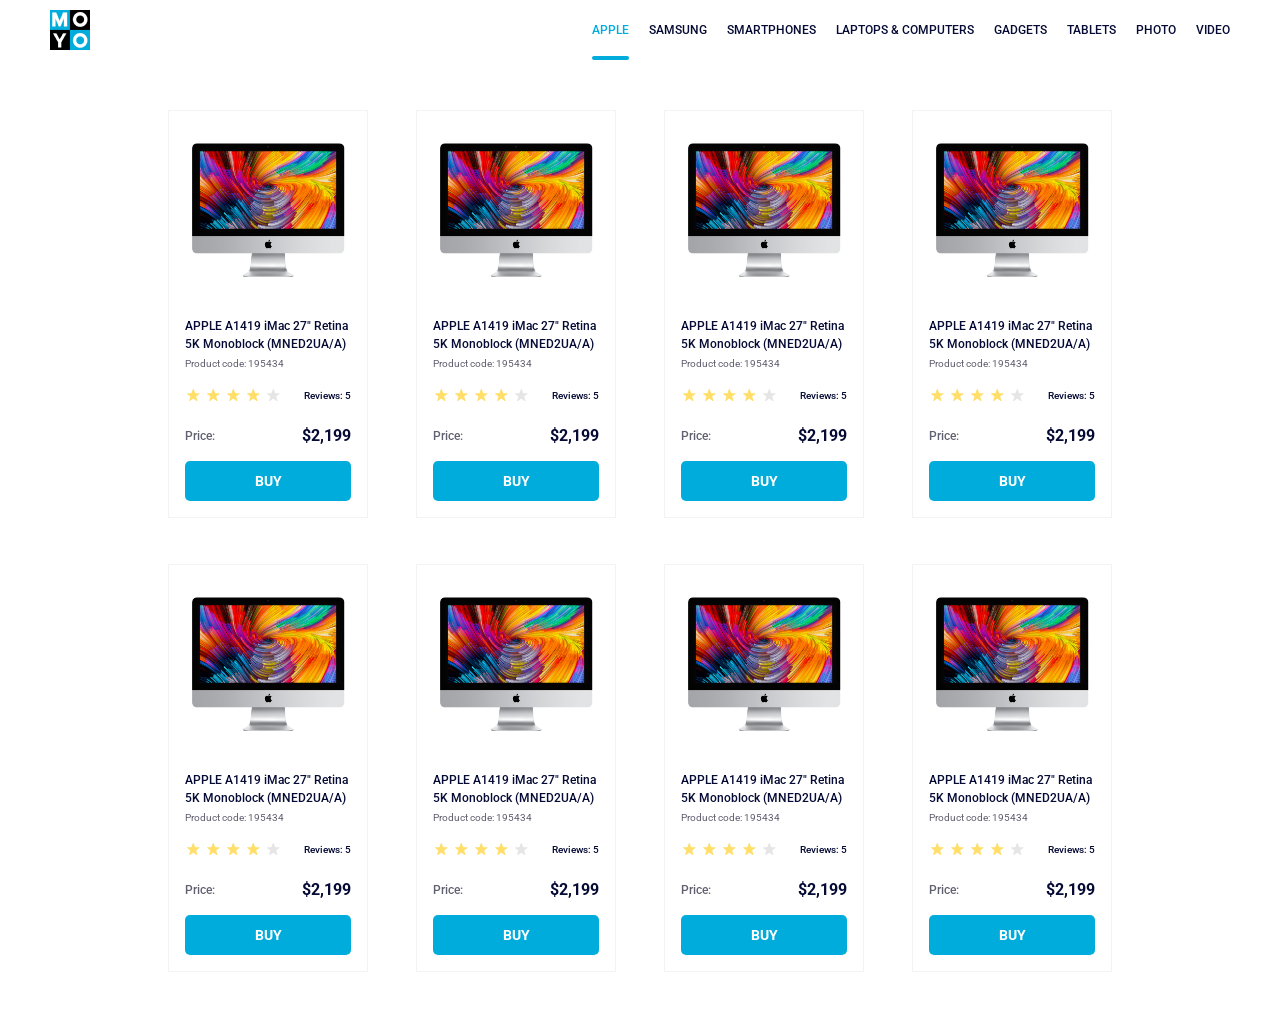
<file: index.html>
<!doctype html><html lang="en"><head><meta charset="utf-8"><meta name="viewport" content="width=device-width, initial-scale=1.0"><title>Catalog</title><link rel="preconnect" href="https://fonts.gstatic.com"><link href="https://fonts.googleapis.com/css2?family=Roboto:wght@400;500;700&display=swap" rel="stylesheet"><link rel="stylesheet" href="index.ffffcd50.css"></head><body> <header class="header"> <a href="#" class="logo"> <img class="moyoLogo" src="logo.eddae0ff.png" alt="MOYO Logo"> </a> <nav class="nav"> <ul class="nav__list"> <li class="nav__item"> <a href="#" class="is-active nav__link"> Apple </a> </li> <li class="nav__item"> <a href="#" class="nav__link"> Samsung </a> </li> <li class="nav__item"> <a href="#" class="nav__link"> Smartphones </a> </li> <li class="nav__item"> <a class="nav__link" href="#" data-qa="nav-hover"> Laptops & Computers </a> </li> <li class="nav__item"> <a href="#" class="nav__link"> Gadgets </a> </li> <li class="nav__item"> <a href="#" class="nav__link"> Tablets </a> </li> <li class="nav__item"> <a href="#" class="nav__link"> Photo </a> </li> <li class="nav__item"> <a href="#" class="nav__link"> Video </a> </li> </ul> </nav> </header> <main> <div class="container"> <card> <div class="product-card" data-qa="card"> <img class="product-card__image" src="imac.202c52ff.jpeg" alt="imac"> <h2 class="product-card__title"> APPLE A1419 iMac 27" Retina 5K Monoblock (MNED2UA/A) </h2> <div class="product-card__code">Product code: 195434</div> <div class="product-card__review"> <div class="stars stars--4"> <span class="stars__star"></span> <span class="stars__star"></span> <span class="stars__star"></span> <span class="stars__star"></span> <span class="stars__star"></span> </div> <div class="product-card__review-count">Reviews: 5</div> </div> <div class="product-card__price-container"> <div class="product-card__price-label">Price:</div> <div class="product-card__price">$2,199</div> </div> <a class="product-card__buy" href="#" data-qa="card-hover"> Buy </a> </div> </card> <card> <div class="product-card"> <img class="product-card__image" src="imac.202c52ff.jpeg" alt="imac"> <h2 class="product-card__title"> APPLE A1419 iMac 27" Retina 5K Monoblock (MNED2UA/A) </h2> <div class="product-card__code">Product code: 195434</div> <div class="product-card__review"> <div class="stars stars--4"> <span class="stars__star"></span> <span class="stars__star"></span> <span class="stars__star"></span> <span class="stars__star"></span> <span class="stars__star"></span> </div> <div class="product-card__review-count">Reviews: 5</div> </div> <div class="product-card__price-container"> <div class="product-card__price-label">Price:</div> <div class="product-card__price">$2,199</div> </div> <a class="product-card__buy" href="#"> Buy </a> </div> </card> <card> <div class="product-card"> <img class="product-card__image" src="imac.202c52ff.jpeg" alt="imac"> <h2 class="product-card__title"> APPLE A1419 iMac 27" Retina 5K Monoblock (MNED2UA/A) </h2> <div class="product-card__code">Product code: 195434</div> <div class="product-card__review"> <div class="stars stars--4"> <span class="stars__star"></span> <span class="stars__star"></span> <span class="stars__star"></span> <span class="stars__star"></span> <span class="stars__star"></span> </div> <div class="product-card__review-count">Reviews: 5</div> </div> <div class="product-card__price-container"> <div class="product-card__price-label">Price:</div> <div class="product-card__price">$2,199</div> </div> <a class="product-card__buy" href="#"> Buy </a> </div> </card> <card> <div class="product-card"> <img class="product-card__image" src="imac.202c52ff.jpeg" alt="imac"> <h2 class="product-card__title"> APPLE A1419 iMac 27" Retina 5K Monoblock (MNED2UA/A) </h2> <div class="product-card__code">Product code: 195434</div> <div class="product-card__review"> <div class="stars stars--4"> <span class="stars__star"></span> <span class="stars__star"></span> <span class="stars__star"></span> <span class="stars__star"></span> <span class="stars__star"></span> </div> <div class="product-card__review-count">Reviews: 5</div> </div> <div class="product-card__price-container"> <div class="product-card__price-label">Price:</div> <div class="product-card__price">$2,199</div> </div> <a class="product-card__buy" href="#"> Buy </a> </div> </card> <card> <div class="product-card"> <img class="product-card__image" src="imac.202c52ff.jpeg" alt="imac"> <h2 class="product-card__title"> APPLE A1419 iMac 27" Retina 5K Monoblock (MNED2UA/A) </h2> <div class="product-card__code">Product code: 195434</div> <div class="product-card__review"> <div class="stars stars--4"> <span class="stars__star"></span> <span class="stars__star"></span> <span class="stars__star"></span> <span class="stars__star"></span> <span class="stars__star"></span> </div> <div class="product-card__review-count">Reviews: 5</div> </div> <div class="product-card__price-container"> <div class="product-card__price-label">Price:</div> <div class="product-card__price">$2,199</div> </div> <a class="product-card__buy" href="#"> Buy </a> </div> </card> <card> <div class="product-card"> <img class="product-card__image" src="imac.202c52ff.jpeg" alt="imac"> <h2 class="product-card__title"> APPLE A1419 iMac 27" Retina 5K Monoblock (MNED2UA/A) </h2> <div class="product-card__code">Product code: 195434</div> <div class="product-card__review"> <div class="stars stars--4"> <span class="stars__star"></span> <span class="stars__star"></span> <span class="stars__star"></span> <span class="stars__star"></span> <span class="stars__star"></span> </div> <div class="product-card__review-count">Reviews: 5</div> </div> <div class="product-card__price-container"> <div class="product-card__price-label">Price:</div> <div class="product-card__price">$2,199</div> </div> <a class="product-card__buy" href="#"> Buy </a> </div> </card> <card> <div class="product-card"> <img class="product-card__image" src="imac.202c52ff.jpeg" alt="imac"> <h2 class="product-card__title"> APPLE A1419 iMac 27" Retina 5K Monoblock (MNED2UA/A) </h2> <div class="product-card__code">Product code: 195434</div> <div class="product-card__review"> <div class="stars stars--4"> <span class="stars__star"></span> <span class="stars__star"></span> <span class="stars__star"></span> <span class="stars__star"></span> <span class="stars__star"></span> </div> <div class="product-card__review-count">Reviews: 5</div> </div> <div class="product-card__price-container"> <div class="product-card__price-label">Price:</div> <div class="product-card__price">$2,199</div> </div> <a class="product-card__buy" href="#"> Buy </a> </div> </card> <card> <div class="product-card"> <img class="product-card__image" src="imac.202c52ff.jpeg" alt="imac"> <h2 class="product-card__title"> APPLE A1419 iMac 27" Retina 5K Monoblock (MNED2UA/A) </h2> <div class="product-card__code">Product code: 195434</div> <div class="product-card__review"> <div class="stars stars--4"> <span class="stars__star"></span> <span class="stars__star"></span> <span class="stars__star"></span> <span class="stars__star"></span> <span class="stars__star"></span> </div> <div class="product-card__review-count">Reviews: 5</div> </div> <div class="product-card__price-container"> <div class="product-card__price-label">Price:</div> <div class="product-card__price">$2,199</div> </div> <a class="product-card__buy" href="#"> Buy </a> </div> </card> </div> </main> </body></html>
</file>
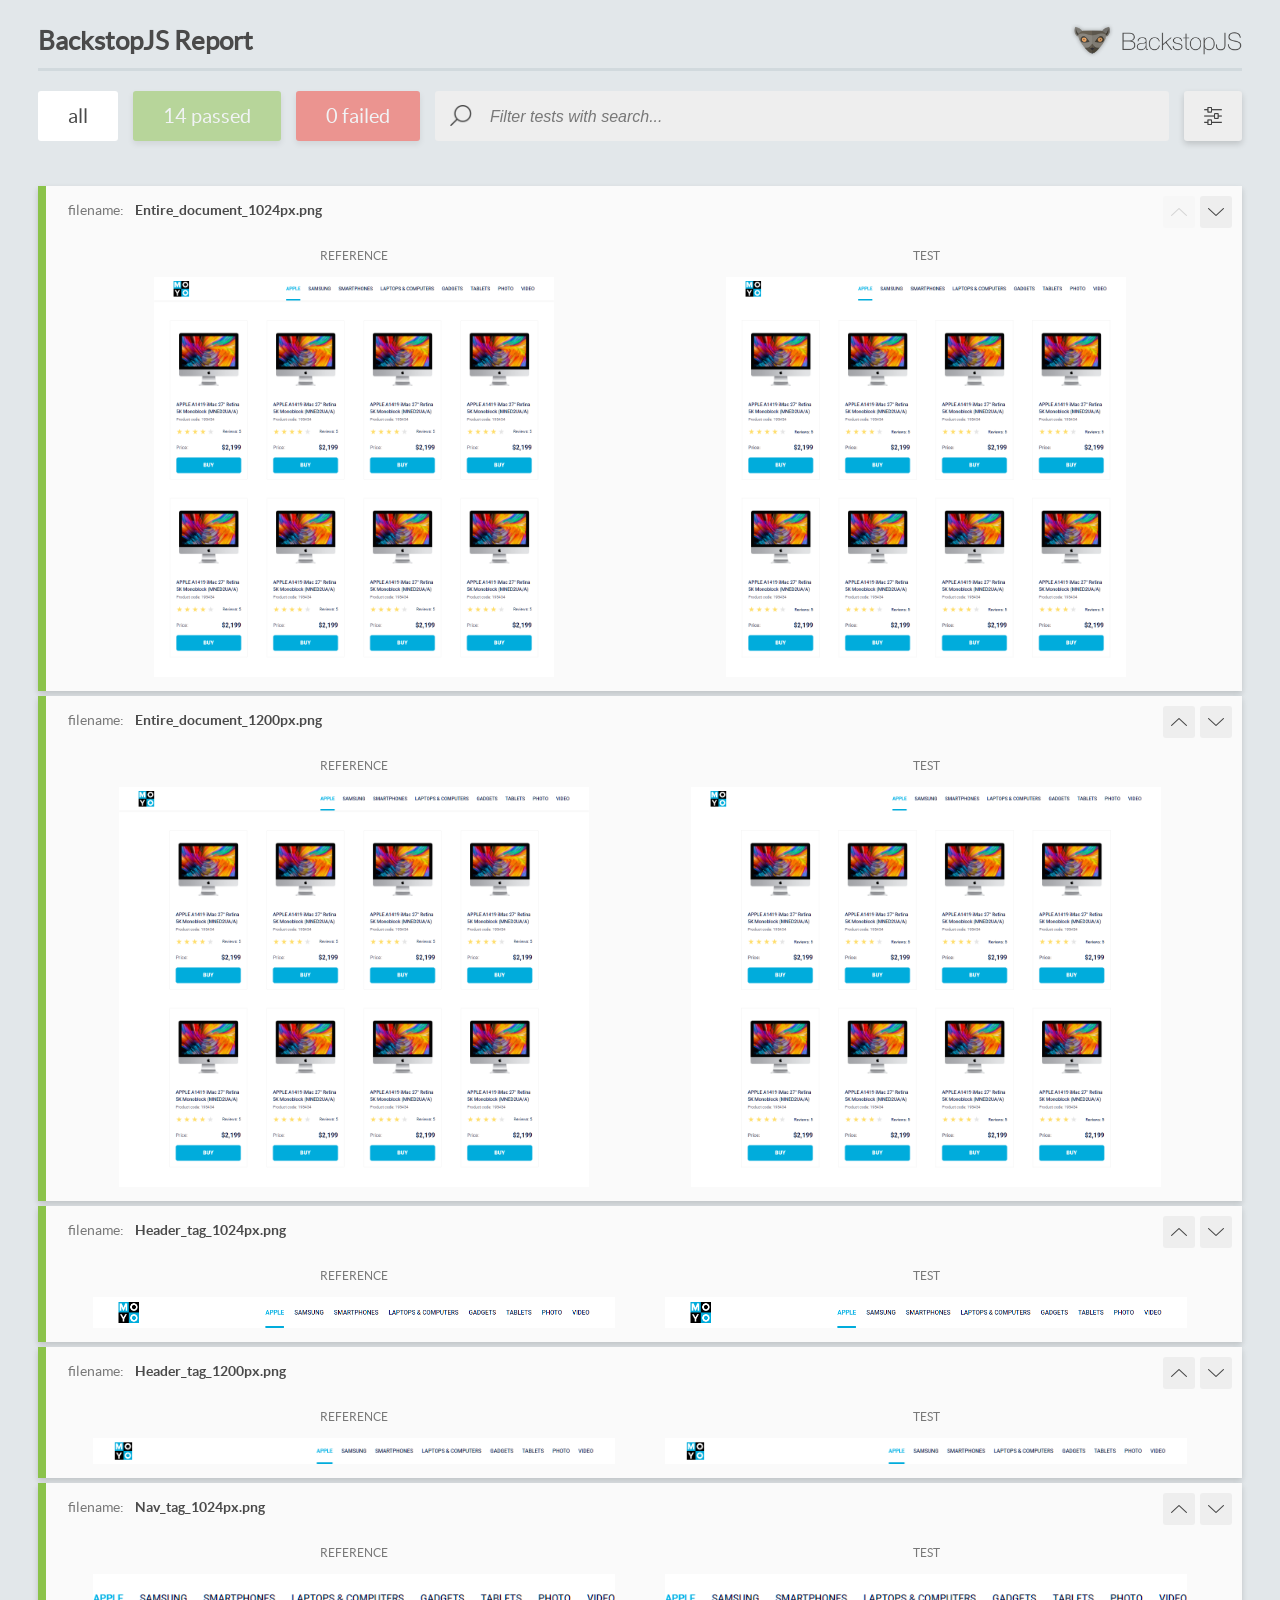
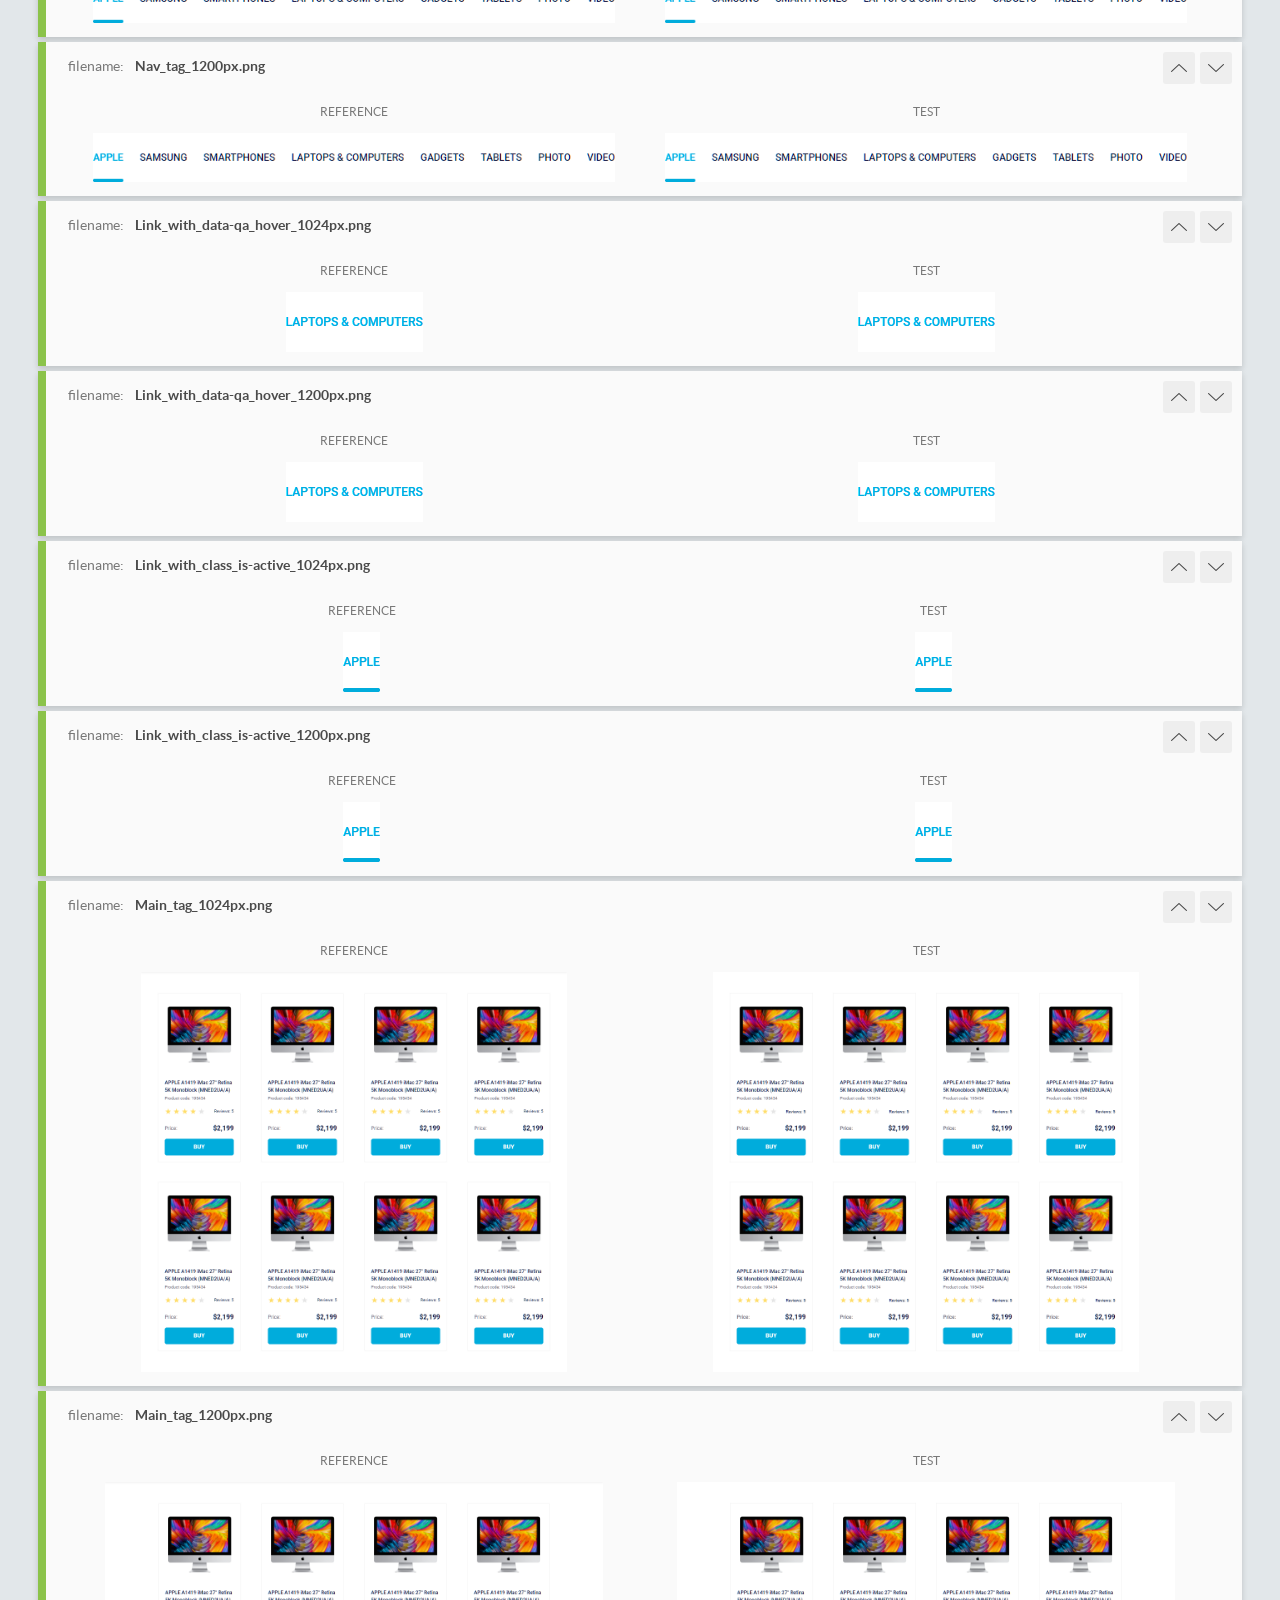
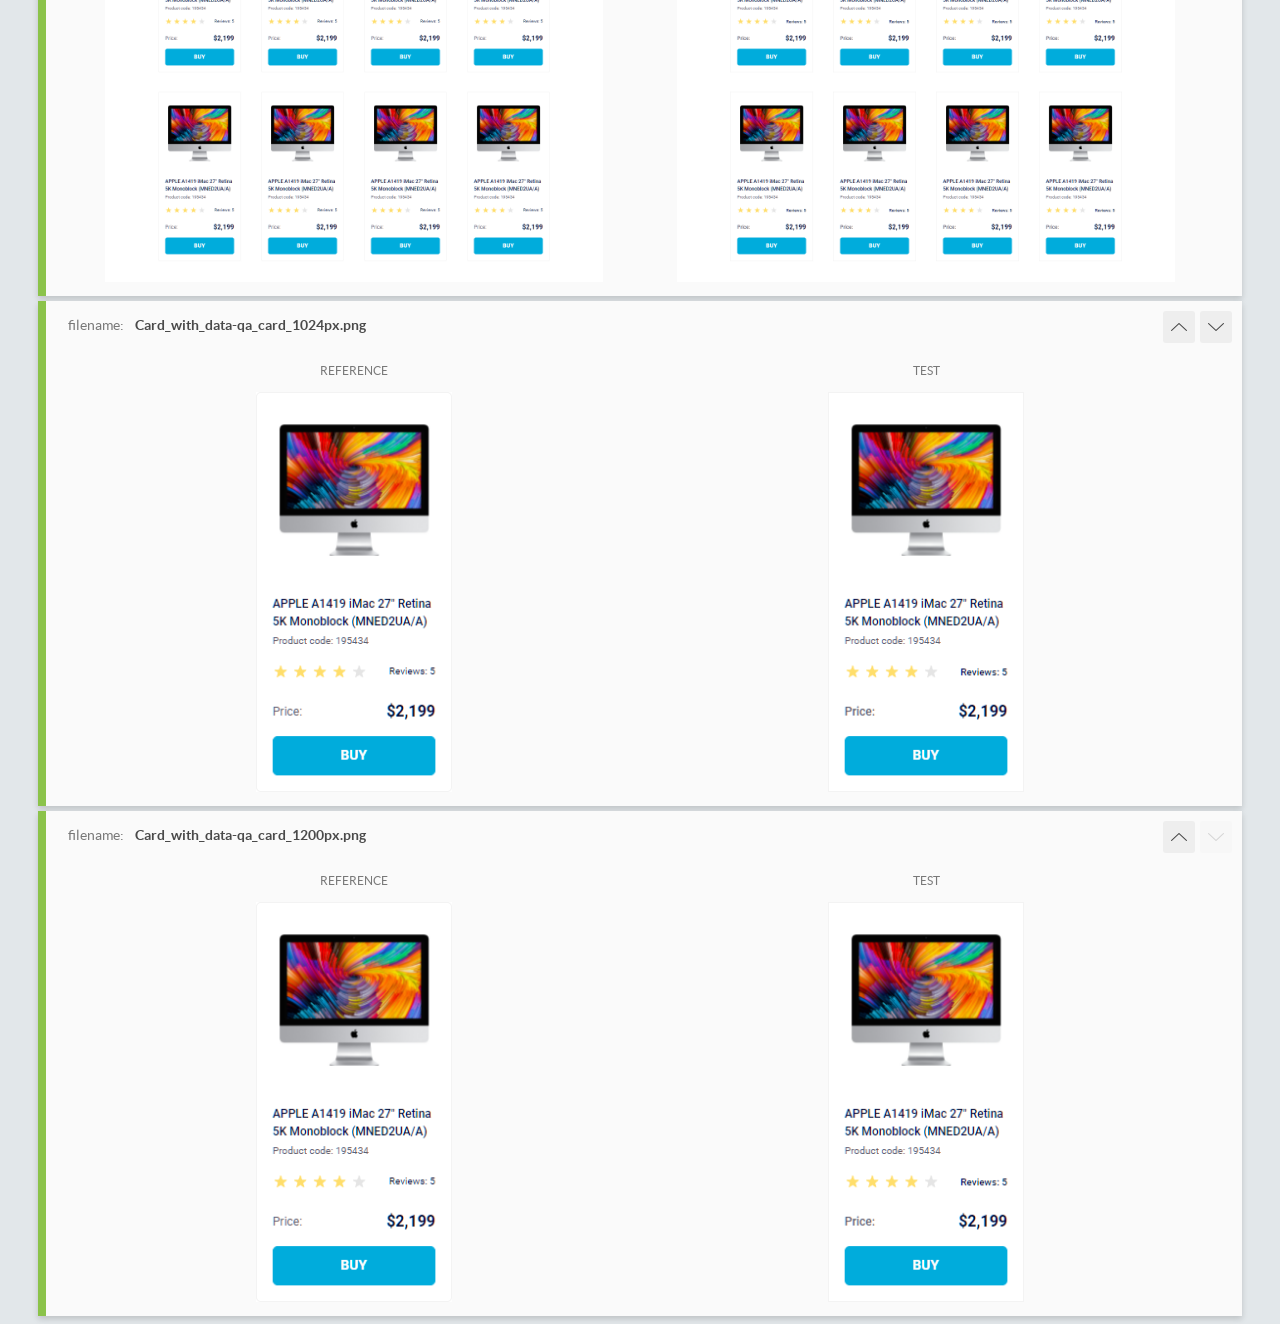
<file: report/html_report/index.html>
<!DOCTYPE html>
<html>
  <head>
    <meta charset="utf-8">
    <!-- Disable Cache -->
    <meta http-equiv="Cache-Control" content="no-cache, no-store, must-revalidate">
    <meta http-equiv="Pragma" content="no-cache">
    <meta http-equiv="Expires" content="0">

    <title>BackstopJS Report</title>

    <style>
      @font-face {
          font-family: 'latoregular';
          src: url('./assets/fonts/lato-regular-webfont.woff2') format('woff2'),
              url('./assets/fonts/lato-regular-webfont.woff') format('woff');
          font-weight: 400;
          font-style: normal;
      }
      @font-face {
          font-family: 'latobold';
          src: url('./assets/fonts/lato-bold-webfont.woff2') format('woff2'),
              url('./assets/fonts/lato-bold-webfont.woff') format('woff');
          font-weight: 700;
          font-style: normal;
      }

      .ReactModal__Body--open {
          overflow: hidden;
      }
      .ReactModal__Body--open .header {
        display: none;
      }

    </style>
  </head>
  <body style="background-color: #E2E7EA">
    <div id="root">

    </div>
    <script>
      function report (report) { // eslint-disable-line no-unused-vars
        window.tests = report;
      }
    </script>
    <script src="config.js"></script>
    <script src="index_bundle.js"></script>
  </body>
</html>
</file>
<file: index.ffffcd50.css>
body{color:#060b35;margin:0;font-family:Roboto,sans-serif;font-style:normal;font-weight:500;line-height:14px}.container{box-sizing:border-box;grid-template-rows:408px 408px;grid-template-columns:160px 160px 160px 160px;justify-content:center;gap:46px 48px;padding:50px 40px;display:grid}@media (width>=488px){.container{grid-template-columns:repeat(2,200px)}}@media (width>=768px){.container{grid-template-columns:repeat(3,200px)}}@media (width>=1024px){.container{grid-template-columns:repeat(4,200px)}}.product-card{box-sizing:border-box;background:#fff;border:1px solid #f3f3f3;grid-area:card;width:200px;margin-bottom:20px;padding:32px 16px 16px}.product-card__image{width:160px;height:134px;margin:0 auto 40px;display:block}.product-card__title{color:#060b35;margin:0 0 3px;font-family:Roboto,sans-serif;font-size:12px;font-weight:500;line-height:18px}.product-card__code{color:#616070;margin-bottom:15px;font-family:Roboto,sans-serif;font-size:10px;font-weight:400;line-height:16px;display:block}.product-card__review{justify-content:space-between;align-items:flex-end;margin-bottom:24px;display:flex}.stars{display:flex}.stars__star{background-image:url(star.822d561e.svg);background-position:50%;background-repeat:no-repeat;width:16px;height:16px;margin-right:4px}.stars--4 .stars__star:nth-child(-n+4){background-image:url(star-active.edda4c43.svg)}.product-card__review-count{font-size:10px;line-height:14px}.product-card__price-container{justify-content:space-between;align-items:center;margin-bottom:16px;display:flex}.product-card__price-label{color:#616070;font-size:12px;line-height:18px}.product-card__price{color:#060b35;font-size:16px;font-weight:700;line-height:18px}.product-card__buy{color:#fff;text-transform:uppercase;box-sizing:border-box;background-color:#00acdc;border-radius:5px;justify-content:center;align-items:center;height:40px;font-size:14px;font-weight:700;line-height:16px;text-decoration:none;display:flex}.product-card__buy:hover{color:#00acdc;background-color:#fff;border:1px solid #00acdc}.roboto-regular{font-family:Roboto,serif;font-style:normal}*{box-sizing:border-box;margin:0;padding:0}.header{background:#fff;align-items:center;width:100%;padding:0 20px;display:flex}.moyoLogo{justify-content:center;align-items:center;width:40px;height:40px;margin-left:30px;display:flex}.nav{color:#060b35;justify-content:center;align-items:center;height:60px;margin-left:auto;display:flex;transform:translate(-30px)}.nav ul{justify-content:center;align-items:center;list-style:none;display:flex}.nav li+li{margin-left:20px;line-height:60px}.nav__link{text-transform:uppercase;color:#060b35;flex-direction:column;font-size:12px;font-weight:500;text-decoration:none;display:flex;position:relative}.nav__link a:hover{color:#00acdc}.is-active{color:#00acdc;background:#fff;justify-content:center;align-items:center;line-height:60px;display:flex}a.is-active{background-color:#fff;align-items:center;display:flex}.is-active:after{content:"   ";background-color:#00acdc;border-radius:8px;width:100%;height:4px;position:absolute;bottom:0;left:0}@media (width<=1200px){html{width:100%}}@media (width<=1024px){html{width:100%}}
/*# sourceMappingURL=index.ffffcd50.css.map */
</file>
